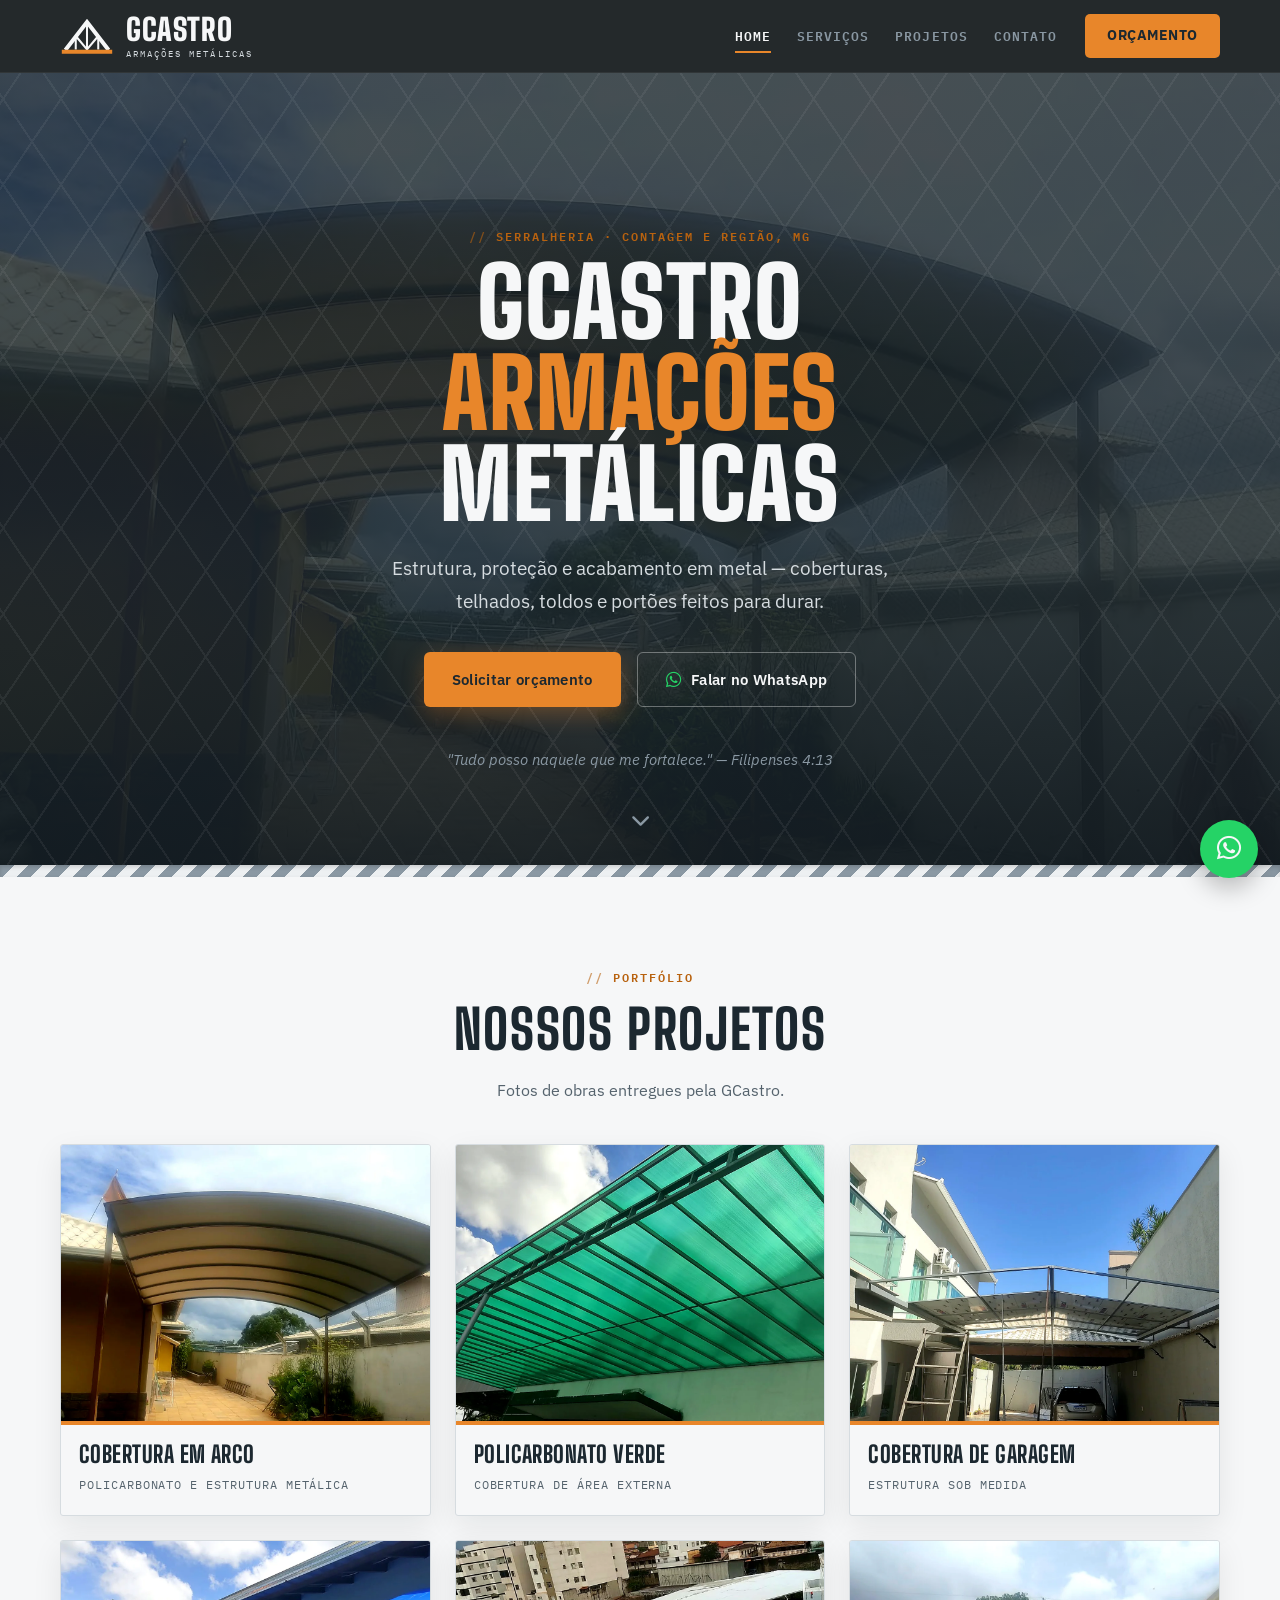
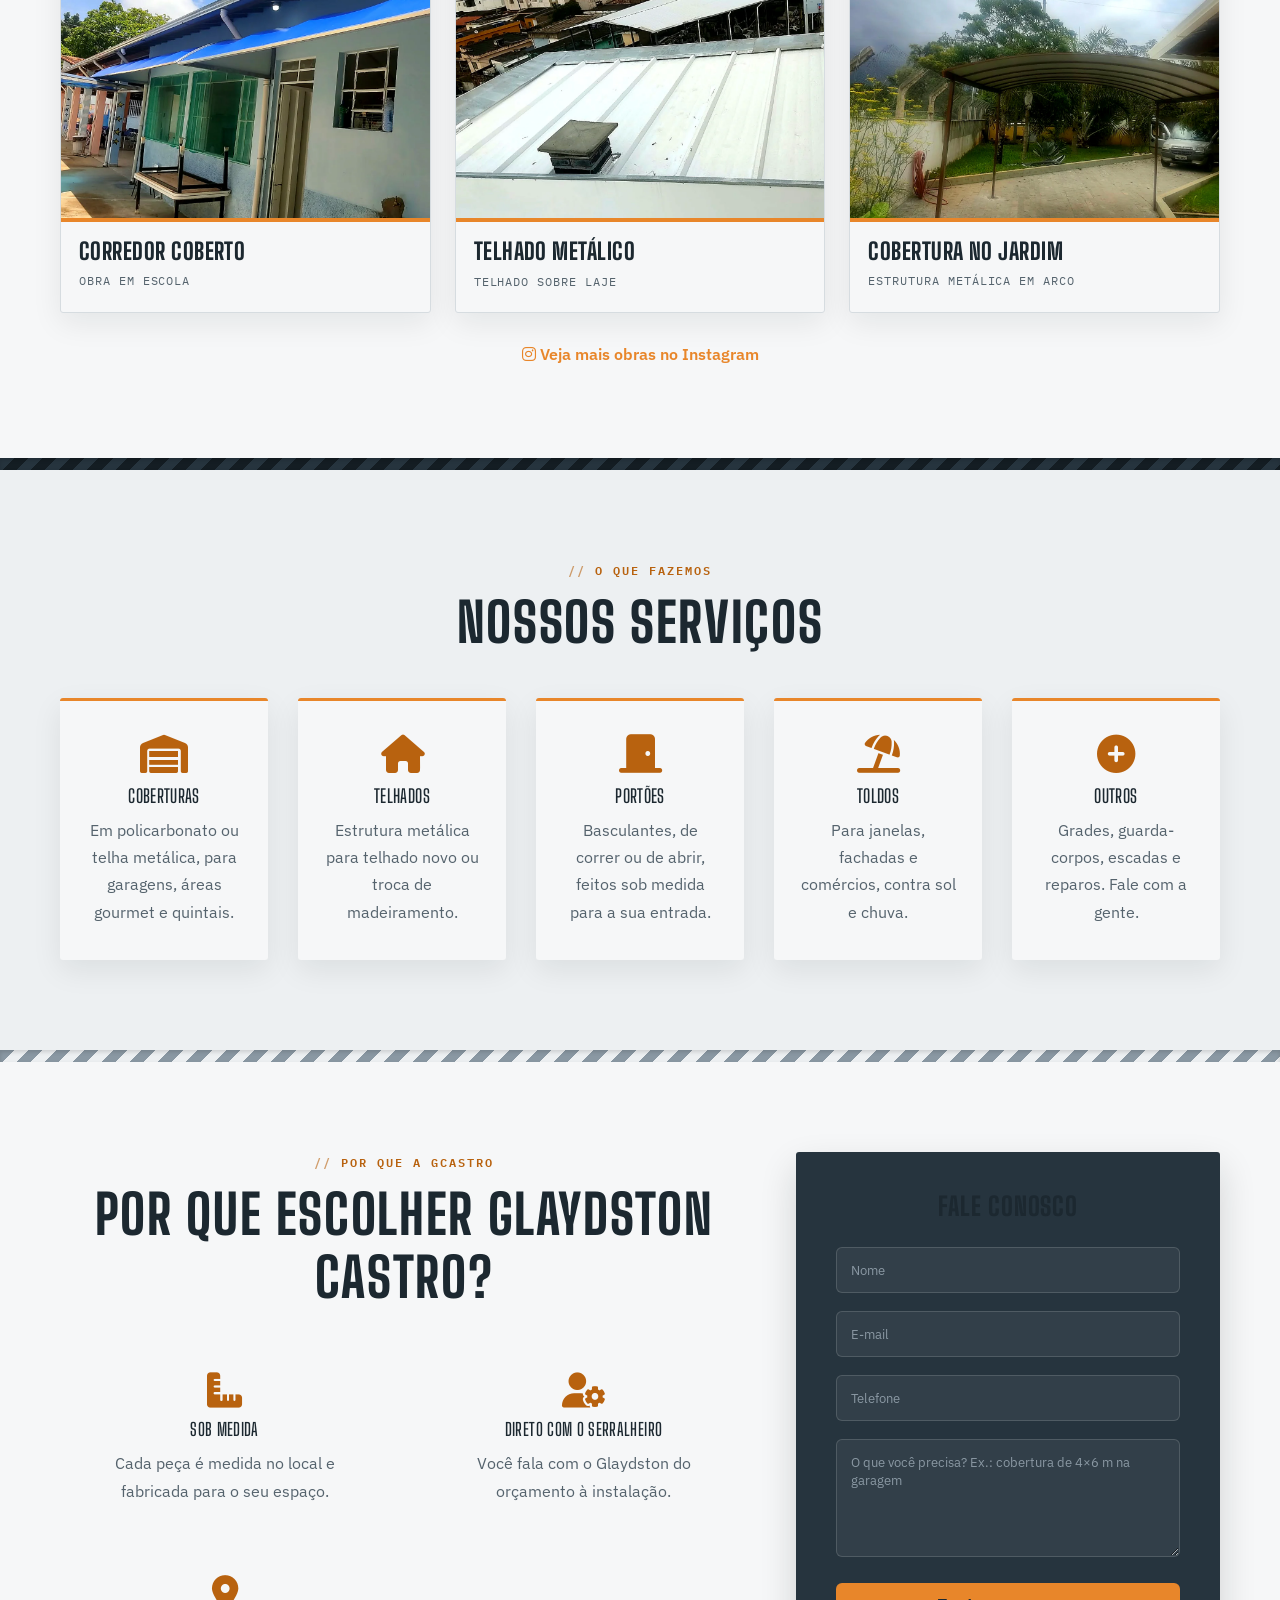
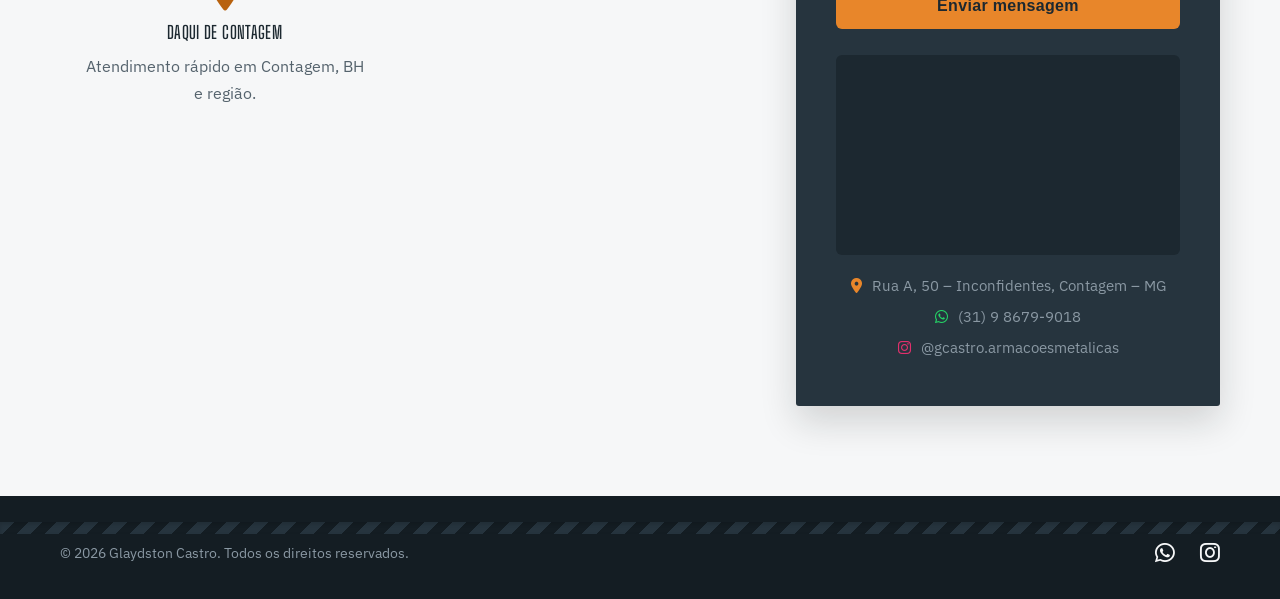
<file: index.html>
<!DOCTYPE html>
<html lang="pt-BR">

<head>
    <!-- ==== Metas essenciais ==== -->
    <meta charset="UTF-8">
    <meta name="viewport" content="width=device-width, initial-scale=1.0">
    <title>Serralheria em Contagem/MG – Coberturas, Portões, Toldos e Telhados | GCASTRO</title>
    <meta name="description"
          content="Serralheria em Contagem/MG: coberturas em policarbonato, estruturas metálicas para telhados, portões e toldos sob medida. Orçamento pelo WhatsApp (31) 98679-9018.">
    <meta name="theme-color" content="#1C2830">
    <!-- Ao ligar um domínio próprio na Vercel, troque a URL abaixo (canonical, og:url, og:image e JSON-LD) -->
    <link rel="canonical" href="https://gcastro-arma-es.vercel.app/">

    <!-- ==== Open Graph (para redes sociais) ==== -->
    <meta property="og:title" content="GCASTRO Armações – Serralheria em Contagem/MG">
    <meta property="og:description"
          content="Coberturas, telhados, portões e toldos sob medida em Contagem e região. Peça seu orçamento pelo WhatsApp.">
    <meta property="og:url" content="https://gcastro-arma-es.vercel.app/">
    <meta property="og:image" content="https://gcastro-arma-es.vercel.app/images/og-image.jpg">
    <meta property="og:image:width" content="1200">
    <meta property="og:image:height" content="630">
    <meta property="og:type" content="website">
    <meta property="og:locale" content="pt_BR">
    <meta name="twitter:card" content="summary_large_image">

    <!-- ==== Dados estruturados (SEO local) ==== -->
    <script type="application/ld+json">
    {
      "@context": "https://schema.org",
      "@type": "HomeAndConstructionBusiness",
      "name": "GCASTRO Armações Metálicas",
      "alternateName": "Glaydston Castro Armações",
      "url": "https://gcastro-arma-es.vercel.app/",
      "image": "https://gcastro-arma-es.vercel.app/images/og-image.jpg",
      "logo": "https://gcastro-arma-es.vercel.app/favicon.png",
      "telephone": "+55-31-98679-9018",
      "address": {
        "@type": "PostalAddress",
        "streetAddress": "Rua A, 50 – Inconfidentes",
        "addressLocality": "Contagem",
        "addressRegion": "MG",
        "addressCountry": "BR"
      },
      "areaServed": ["Contagem", "Belo Horizonte", "Região Metropolitana de Belo Horizonte"],
      "sameAs": ["https://www.instagram.com/gcastro.armacoesmetalicas/"],
      "makesOffer": [
        {"@type": "Offer", "itemOffered": {"@type": "Service", "name": "Coberturas metálicas e em policarbonato"}},
        {"@type": "Offer", "itemOffered": {"@type": "Service", "name": "Estruturas metálicas para telhados"}},
        {"@type": "Offer", "itemOffered": {"@type": "Service", "name": "Portões"}},
        {"@type": "Offer", "itemOffered": {"@type": "Service", "name": "Toldos"}}
      ]
    }
    </script>

    <!-- ==== Favicon ==== -->
    <link rel="icon" href="./favicon.svg" type="image/svg+xml">
    <link rel="icon" href="./favicon.png" type="image/png">
    <link rel="apple-touch-icon" href="./apple-touch-icon.png">
    <link rel="preload" as="image" href="images/hero-obra.webp">

    <!-- ==== Pré-conexões (melhor LCP) ==== -->
    <link rel="preconnect" href="https://fonts.googleapis.com">
    <link rel="preconnect" href="https://fonts.gstatic.com" crossorigin>
    <link rel="preconnect" href="https://cdnjs.cloudflare.com">

    <!-- ==== Fontes da identidade ====
         Big Shoulders Display -> títulos (condensada, como perfil de aço)
         IBM Plex Sans         -> texto corrido
         IBM Plex Mono         -> rótulos e medidas -->
    <link href="https://fonts.googleapis.com/css2?family=Big+Shoulders+Display:wght@700;800;900&family=IBM+Plex+Sans:wght@400;500;600&family=IBM+Plex+Mono:wght@500;600&display=swap"
          rel="stylesheet">
    <link rel="stylesheet"
          href="https://cdnjs.cloudflare.com/ajax/libs/font-awesome/6.5.1/css/all.min.css">

    <!-- ==== Seu CSS ==== -->
    <link rel="stylesheet" href="style.css">
</head>

<body>

<a class="skip-link" href="#home">Pular para o conteúdo</a>

<header class="header" id="site-header">
    <div class="container">
        <!-- LOGO -->
        <a href="#home" class="logo" aria-label="Ir para a página inicial">
            <svg class="logo-mark" viewBox="0 0 120 96" aria-hidden="true">
                <g fill="none">
                    <path d="M60 16V78M35 48V78M85 48V78M35 48L60 78L85 48" stroke="currentColor" stroke-width="4.5"/>
                    <path d="M12 79L60 17L108 79" stroke="currentColor" stroke-width="9"/>
                    <path d="M4 83H116" stroke="#E8862A" stroke-width="9"/>
                </g>
            </svg>
            <span class="logo-word"><b>GCASTRO</b><small>Armações Metálicas</small></span>
        </a>

        <!-- BOTÃO DO MENU MOBILE -->
        <button class="menu-toggle"
                aria-label="Abrir menu"
                aria-controls="nav-primary"
                aria-expanded="false">
            <i class="fa-solid fa-bars"></i>
        </button>

        <!-- MENU DE NAVEGAÇÃO -->
        <nav id="nav-primary" class="navbar" aria-label="Menu principal">
            <button class="nav-close" type="button" aria-label="Fechar menu">
                <i class="fa-solid fa-xmark"></i>
            </button>
            <ul>
                <li><a href="#home">HOME</a></li>
                <li><a href="#servicos">SERVIÇOS</a></li>
                <li><a href="#projetos">PROJETOS</a></li>
                <li><a href="#contato">CONTATO</a></li>
            </ul>
            <a href="#contato" class="btn-cta">ORÇAMENTO</a>
        </nav>
    </div>
    <div class="nav-backdrop" hidden></div>
</header>

<!-- ==== CONTEÚDO PRINCIPAL ==== -->
<main>

    <!-- HERO -->
    <section id="home" class="hero">
        <div class="hero-texture" aria-hidden="true"></div>
        <div class="hero-overlay"></div>
        <div class="container hero-content">
            <p class="eyebrow">Serralheria · Contagem e região, MG</p>
            <h1>GCASTRO<br><span>ARMAÇÕES</span> METÁLICAS</h1>
            <p class="hero-lead">Estrutura, proteção e acabamento em metal — coberturas, telhados,
                toldos e portões feitos para durar.</p>
            <div class="hero-actions">
                <a href="#contato" class="btn btn-primary">Solicitar orçamento</a>
                <a href="https://wa.me/5531986799018" class="btn btn-ghost" target="_blank" rel="noopener">
                    <i class="fa-brands fa-whatsapp"></i> Falar no WhatsApp
                </a>
            </div>
            <p class="bible-verse">"Tudo posso naquele que me fortalece." — Filipenses 4:13</p>
        </div>
        <a href="#projetos" class="scroll-cue" aria-label="Rolar para os projetos">
            <i class="fa-solid fa-chevron-down"></i>
        </a>
    </section>

    <div class="seam" aria-hidden="true"></div>

    <!-- PROJETOS -->
    <section id="projetos" class="section projetos-section">
        <div class="container">
            <p class="eyebrow eyebrow-center">Portfólio</p>
            <h2>Nossos Projetos</h2>
            <p class="section-lead">Fotos de obras entregues pela GCastro.</p>
            <div class="obras-grid">
                <figure class="projeto-card reveal">
                    <div class="projeto-media"><img src="images/obras/cobertura-arco.webp" alt="Cobertura em arco sobre entrada lateral de casa" width="1200" height="900" loading="lazy"></div>
                    <figcaption><h3>Cobertura em arco</h3><span>Policarbonato e estrutura metálica</span></figcaption>
                </figure>
                <figure class="projeto-card reveal">
                    <div class="projeto-media"><img src="images/obras/policarbonato-verde.webp" alt="Cobertura de policarbonato verde em área externa" width="1200" height="900" loading="lazy"></div>
                    <figcaption><h3>Policarbonato verde</h3><span>Cobertura de área externa</span></figcaption>
                </figure>
                <figure class="projeto-card reveal">
                    <div class="projeto-media"><img src="images/obras/cobertura-garagem.webp" alt="Cobertura metálica de garagem" width="1200" height="900" loading="lazy"></div>
                    <figcaption><h3>Cobertura de garagem</h3><span>Estrutura sob medida</span></figcaption>
                </figure>
                <figure class="projeto-card reveal">
                    <div class="projeto-media"><img src="images/obras/corredor-escola.webp" alt="Corredor coberto em escola" width="1200" height="900" loading="lazy"></div>
                    <figcaption><h3>Corredor coberto</h3><span>Obra em escola</span></figcaption>
                </figure>
                <figure class="projeto-card reveal">
                    <div class="projeto-media"><img src="images/obras/telhado-laje.webp" alt="Telhado metálico sobre laje" width="1200" height="900" loading="lazy"></div>
                    <figcaption><h3>Telhado metálico</h3><span>Telhado sobre laje</span></figcaption>
                </figure>
                <figure class="projeto-card reveal">
                    <div class="projeto-media"><img src="images/obras/pergolado-jardim.webp" alt="Cobertura em arco no jardim" width="1200" height="900" loading="lazy"></div>
                    <figcaption><h3>Cobertura no jardim</h3><span>Estrutura metálica em arco</span></figcaption>
                </figure>
            </div>
            <p class="projetos-more">
                <a href="https://www.instagram.com/gcastro.armacoesmetalicas/" target="_blank" rel="noopener">
                    <i class="fa-brands fa-instagram"></i> Veja mais obras no Instagram
                </a>
            </p>
        </div>
    </section>

    <div class="seam seam-alt" aria-hidden="true"></div>

    <!-- SERVIÇOS -->
    <section id="servicos" class="section servicos-section">
        <div class="container">
            <p class="eyebrow eyebrow-center">O que fazemos</p>
            <h2>Nossos Serviços</h2>
            <div class="grid-3 grid-5">
                <div class="servico-item reveal">
                    <i class="fa-solid fa-warehouse"></i>
                    <h3>Coberturas</h3>
                    <p>Em policarbonato ou telha metálica, para garagens, áreas gourmet e quintais.</p>
                </div>
                <div class="servico-item reveal">
                    <i class="fa-solid fa-house"></i>
                    <h3>Telhados</h3>
                    <p>Estrutura metálica para telhado novo ou troca de madeiramento.</p>
                </div>
                <div class="servico-item reveal">
                    <i class="fa-solid fa-door-closed"></i>
                    <h3>Portões</h3>
                    <p>Basculantes, de correr ou de abrir, feitos sob medida para a sua entrada.</p>
                </div>
                <div class="servico-item reveal">
                    <i class="fa-solid fa-umbrella-beach"></i>
                    <h3>Toldos</h3>
                    <p>Para janelas, fachadas e comércios, contra sol e chuva.</p>
                </div>
                <div class="servico-item reveal">
                    <i class="fa-solid fa-circle-plus"></i>
                    <h3>Outros</h3>
                    <p>Grades, guarda-corpos, escadas e reparos. Fale com a gente.</p>
                </div>
            </div>
        </div>
    </section>

    <div class="seam" aria-hidden="true"></div>

    <!-- CONTATO / POR QUE ESCOLHER -->
    <section id="contato" class="section choose-contact-section">
        <div class="container flex-container">
            <!-- Por que escolher -->
            <div class="choose-us-content">
                <p class="eyebrow">Por que a Gcastro</p>
                <h2>Por que escolher Glaydston Castro?</h2>
                <div class="grid-3">
                    <div class="reason-item reveal">
                        <i class="fa-solid fa-ruler-combined"></i>
                        <h3>Sob medida</h3>
                        <p>Cada peça é medida no local e fabricada para o seu espaço.</p>
                    </div>
                    <div class="reason-item reveal">
                        <i class="fa-solid fa-user-gear"></i>
                        <h3>Direto com o serralheiro</h3>
                        <p>Você fala com o Glaydston do orçamento à instalação.</p>
                    </div>
                    <div class="reason-item reveal">
                        <i class="fa-solid fa-location-dot"></i>
                        <h3>Daqui de Contagem</h3>
                        <p>Atendimento rápido em Contagem, BH e região.</p>
                    </div>
                </div>
            </div>

            <!-- Formulário de contato -->
            <div class="contact-form-card reveal">
                <h2>Fale Conosco</h2>

                <!-- *** Troque o action abaixo por seu endpoint (ex.: Formspree, Netlify Forms, etc.) *** -->
                <form id="contact-form" action="https://formspree.io/f/mwlkeevk" method="POST">
                    <input type="hidden" name="_subject" value="Novo orçamento - GCASTRO ARMAÇÕES">
                    <div class="form-group">
                        <label for="nome" class="sr-only">Nome</label>
                        <input type="text" id="nome" name="nome" placeholder="Nome" required>
                    </div>

                    <div class="form-group">
                        <label for="email" class="sr-only">E-mail</label>
                        <input type="email" id="email" name="_replyto" placeholder="E-mail" required>
                    </div>

                    <div class="form-group">
                        <label for="telefone" class="sr-only">Telefone</label>
                        <input type="tel" id="telefone" name="telefone" placeholder="Telefone">
                    </div>

                    <div class="form-group">
                        <label for="mensagem" class="sr-only">Mensagem</label>
                        <textarea id="mensagem" name="mensagem" rows="5"
                                  placeholder="O que você precisa? Ex.: cobertura de 4×6 m na garagem"></textarea>
                    </div>

                    <button type="submit" class="btn-submit">Enviar mensagem</button>
                </form>

                <!-- Mensagem de sucesso (exibida após envio) -->
                <div class="form-feedback" id="form-feedback" role="status" aria-live="polite" hidden>
                    <i class="fa-solid fa-circle-check"></i>
                    <h3>Mensagem enviada!</h3>
                    <p>Obrigado pelo contato. Recebemos sua solicitação e a equipe da
                        GCASTRO retornará em breve. Se preferir falar agora, chame no WhatsApp.</p>
                    <a href="https://wa.me/5531986799018" class="btn btn-primary" target="_blank" rel="noopener">
                        <i class="fa-brands fa-whatsapp"></i> Falar no WhatsApp
                    </a>
                </div>

                <!-- MAPA (lazy-load) -->
                <div class="map-placeholder">
                    <iframe src="https://www.google.com/maps?q=Rua%20A%2C%2050%20-%20Inconfidentes%2C%20Contagem%20-%20MG&output=embed"
                            width="100%" height="200" style="border:0;" loading="lazy"
                            title="Localização Gcastro Armações no mapa"
                            allowfullscreen="" referrerpolicy="no-referrer-when-downgrade"></iframe>
                </div>

                <p class="address"><i class="fa-solid fa-location-dot"></i> Rua A, 50 – Inconfidentes, Contagem – MG</p>
                <p class="phone"><a href="https://wa.me/5531986799018" target="_blank" rel="noopener"><i class="fa-brands fa-whatsapp"></i> (31) 9 8679-9018</a></p>
                <p class="phone"><a href="https://www.instagram.com/gcastro.armacoesmetalicas/" target="_blank" rel="noopener"><i class="fa-brands fa-instagram"></i> @gcastro.armacoesmetalicas</a></p>
            </div>
        </div>
    </section>

</main>

<!-- ==== RODAPÉ ==== -->
<footer class="footer">
    <div class="seam seam-alt" aria-hidden="true"></div>
    <div class="container">
        <p>&copy; <span id="year">2024</span> Glaydston Castro. Todos os direitos reservados.</p>
        <div class="social-links">
            <a href="https://wa.me/5531986799018" target="_blank" rel="noopener" title="WhatsApp">
                <i class="fa-brands fa-whatsapp"></i>
            </a>
            <a href="https://www.instagram.com/gcastro.armacoesmetalicas/" target="_blank" rel="noopener" title="Instagram">
                <i class="fa-brands fa-instagram"></i>
            </a>
        </div>
    </div>
</footer>

<!-- BOTÃO FLUTUANTE WHATSAPP -->
<a href="https://wa.me/5531986799018" class="whatsapp-float" target="_blank" rel="noopener"
   aria-label="Chamar no WhatsApp">
    <i class="fa-brands fa-whatsapp"></i>
</a>

<!-- BOTÃO VOLTAR AO TOPO -->
<button class="back-to-top" type="button" aria-label="Voltar ao topo" hidden>
    <i class="fa-solid fa-arrow-up"></i>
</button>

<!-- ==== Seu JavaScript ==== -->
<script src="script.js" defer></script>
</body>
</html>
</file>
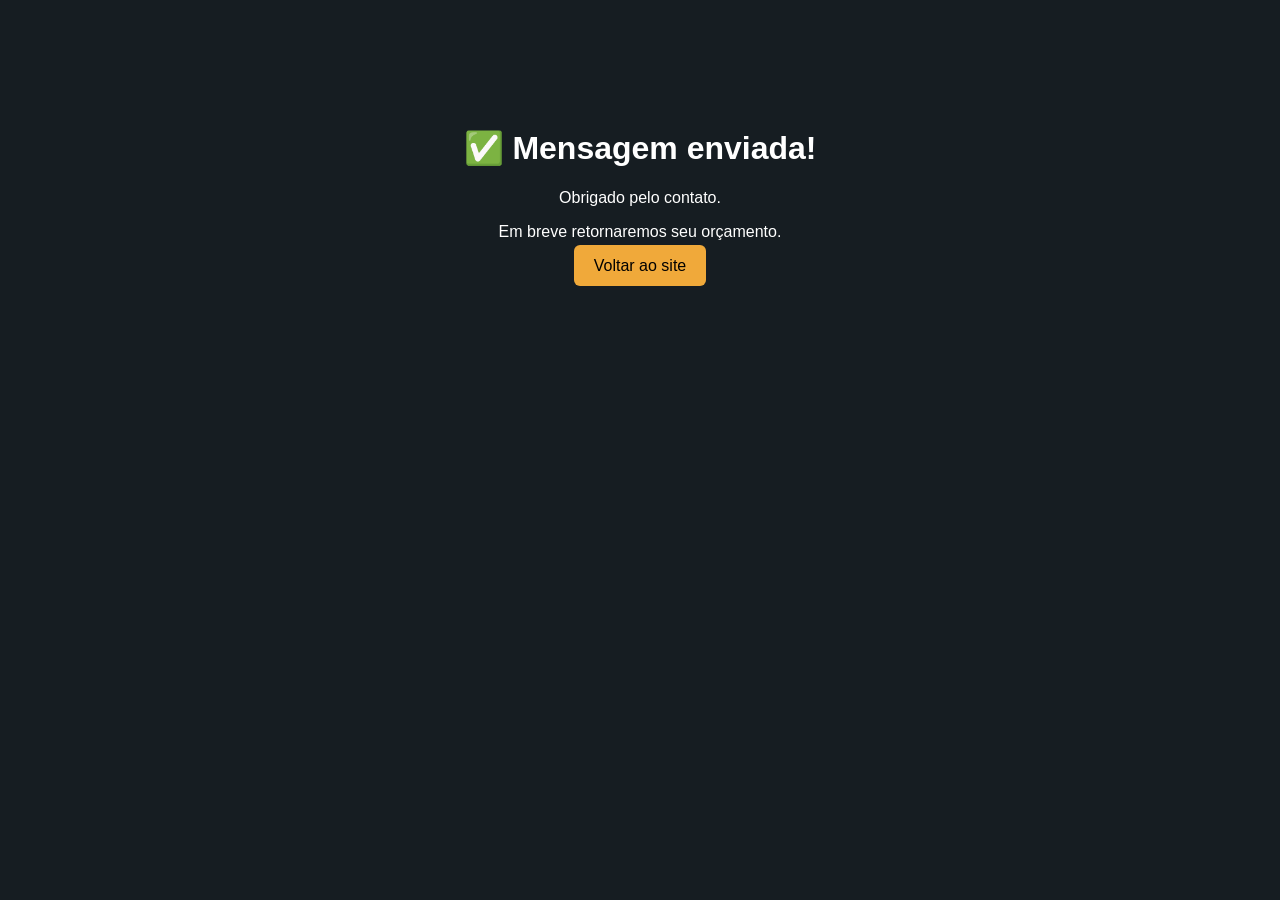
<file: obrigado.html>
<!DOCTYPE html>
<html lang="pt-BR">
<head>
    <meta charset="UTF-8">
    <meta name="viewport" content="width=device-width, initial-scale=1.0">
    <meta name="robots" content="noindex">
    <title>Mensagem enviada</title>
</head>
<body style="font-family:Arial;background:#161D22;color:white;text-align:center;padding:100px 16px;">

    <h1>✅ Mensagem enviada!</h1>

    <p>Obrigado pelo contato.</p>

    <p>Em breve retornaremos seu orçamento.</p>

    <a href="index.html"
       style="background:#f0a93a;color:#000;padding:12px 20px;text-decoration:none;border-radius:6px;">
        Voltar ao site
    </a>

</body>
</html>
</file>
<file: style.css>
/* =========================================================
   1  RESET BÁSICO
   ========================================================= */
*,
*::before,
*::after {
    margin: 0;
    padding: 0;
    box-sizing: border-box;
}

/* =========================================================
   2  TOKENS — identidade GCastro (opção A · Tesoura)
   Aço #1C2830 · Galvanizado #8A98A3 · Zinco #D6DCE0 · Chapa #F6F7F8
   Faísca #E8862A (laranja de solda, só para destaque)
   ========================================================= */
:root {
    /* aço / neutros */
    --ink:        #1C2830;   /* Aço: texto principal sobre claro */
    --steel-900:  #141D23;   /* fundo mais escuro (header/footer) */
    --steel-800:  #1C2830;   /* Aço: seções escuras */
    --steel-700:  #26343E;   /* cartões escuros (form de contato) */
    --steel-500:  #55636D;   /* texto secundário sobre claro */
    --steel-300:  #8A98A3;   /* Galvanizado: texto secundário sobre escuro */
    --steel-200:  #D6DCE0;   /* Zinco: bordas */
    --mist:       #EDF0F2;   /* fundo de seção clara */
    --white:      #F6F7F8;   /* Chapa */

    /* acentos — faísca de solda */
    --amber:      #E8862A;   /* Faísca */
    --amber-dark: #B8620F;   /* faísca escura: texto laranja sobre claro */
    --rust:       #B8620F;

    /* tipografia */
    --font-display: 'Big Shoulders Display', 'Arial Narrow', Impact, sans-serif;
    --font-body:    'IBM Plex Sans', system-ui, 'Segoe UI', sans-serif;
    --font-mono:    'IBM Plex Mono', ui-monospace, Consolas, monospace;

    /* forma: cantos retos, como chapa cortada */
    --radius: 3px;
    --shadow-soft: 0 10px 30px rgba(18, 23, 26, .08);
    --shadow-lift: 0 16px 36px rgba(18, 23, 26, .16);
    --ease: cubic-bezier(.22, .61, .36, 1);
}

/* =========================================================
   3  TIPOGRAFIA / GERAL
   ========================================================= */
html {
    scroll-behavior: smooth;
    scroll-padding-top: 90px;
}
body {
    font-family: var(--font-body);
    line-height: 1.7;
    color: var(--ink);
    background-color: var(--white);
}
html, body { overflow-x: hidden; }
a { text-decoration: none; color: inherit; }
ul { list-style: none; }
img { max-width: 100%; display: block; }

h1, h2, h3 {
    font-family: var(--font-display);
    text-transform: uppercase;
    color: var(--ink);
    line-height: 1.15;
}
h2 {
    font-size: clamp(2.2rem, 4.4vw, 3.4rem);
    font-weight: 800;
    letter-spacing: .03em;
    text-align: center;
    margin-bottom: 16px;
}
h3 { font-weight: 600; letter-spacing: .02em; margin-bottom: 10px; }

.eyebrow {
    font-family: var(--font-mono);
    font-size: .78rem;
    font-weight: 600;
    letter-spacing: .16em;
    text-transform: uppercase;
    color: var(--amber-dark);
    margin-bottom: 10px;
}
.eyebrow::before { content: '// '; opacity: .6; }
.eyebrow-center { text-align: center; }

/* Foco visível para navegação por teclado */
a:focus-visible,
button:focus-visible,
input:focus-visible,
textarea:focus-visible {
    outline: 3px solid var(--amber);
    outline-offset: 3px;
}

/* Link "pular para o conteúdo" */
.skip-link {
    position: absolute;
    left: -999px;
    top: 0;
    background: var(--amber);
    color: var(--ink);
    padding: 12px 18px;
    font-weight: 600;
    z-index: 2000;
    border-radius: 0 0 6px 0;
}
.skip-link:focus { left: 0; }

/* =========================================================
   4  LAYOUT / CONTAINER
   ========================================================= */
.container {
    max-width: 1200px;
    margin: 0 auto;
    padding: 0 20px;
}

/* =========================================================
   5  HEADER
   ========================================================= */
.header {
    background-color: rgba(18, 23, 26, .92);
    backdrop-filter: blur(8px);
    color: var(--white);
    padding: 14px 0;
    position: sticky;
    top: 0;
    z-index: 1000;
    border-bottom: 1px solid rgba(255,255,255,.06);
    transition: box-shadow .3s var(--ease);
}
.header.is-scrolled { box-shadow: 0 8px 24px rgba(0,0,0,.25); }
.header .container {
    display: flex;
    align-items: center;
    justify-content: space-between;
}

.logo { display: flex; align-items: center; gap: 12px; color: var(--white); }
.logo-mark { width: 54px; height: 44px; flex: none; }
.logo-word { display: grid; line-height: 1; }
.logo-word b {
    font-family: var(--font-display);
    font-weight: 900;
    font-size: 1.9rem;
    letter-spacing: .02em;
}
.logo-word small {
    font-family: var(--font-mono);
    font-size: .58rem;
    letter-spacing: .22em;
    text-transform: uppercase;
    color: var(--steel-200);
    margin-top: 4px;
}

.navbar { display: flex; align-items: center; gap: 28px; }
.navbar ul { display: flex; gap: 26px; }
.navbar ul li a {
    font-family: var(--font-mono);
    font-size: .82rem;
    letter-spacing: .08em;
    color: var(--steel-300);
    font-weight: 600;
    padding-bottom: 4px;
    border-bottom: 2px solid transparent;
    transition: color .25s var(--ease), border-color .25s var(--ease);
}
.navbar ul li a:hover,
.navbar ul li a:focus-visible { color: var(--white); border-color: var(--amber); }
.navbar ul li a.is-active { color: var(--white); border-color: var(--amber); }

.btn-cta {
    background-color: var(--amber);
    color: var(--ink);
    padding: 10px 22px;
    border-radius: 5px;
    font-weight: 700;
    font-size: .85rem;
    letter-spacing: .04em;
    white-space: nowrap;
    transition: background-color .25s var(--ease), transform .25s var(--ease);
}
.btn-cta:hover { background-color: var(--white); transform: translateY(-2px); }

.nav-close { display: none; }

.menu-toggle {
  display: none;
  background: none;
    border: none;
    color: var(--white);
    font-size: 1.6rem;
    cursor: pointer;
    width: 44px;
    height: 44px;
    align-items: center;
    justify-content: center;
    border-radius: 8px;
    -webkit-tap-highlight-color: transparent;
    transition: background-color .25s var(--ease), transform .25s var(--ease);
}
.menu-toggle:active { transform: scale(.9); background: rgba(255,255,255,.08); }
.menu-toggle i { transition: transform .3s var(--ease); }
.menu-toggle.is-open i { transform: rotate(90deg); }

.nav-backdrop {
    position: fixed;
    inset: 0;
    background: rgba(10, 13, 15, .55);
    opacity: 0;
    pointer-events: none;
    transition: opacity .3s var(--ease);
    z-index: 900;
}
.nav-backdrop.active { opacity: 1; pointer-events: auto; }

/* =========================================================
   6  HERO — textura "chapa corrugada"
   ========================================================= */
.hero {
    position: relative;
    min-height: 88vh;
    display: flex;
    align-items: center;
    justify-content: center;
    text-align: center;
    color: var(--white);
    background: var(--steel-800) url('images/hero-obra.webp') center 35% / cover no-repeat;
    overflow: hidden;
    padding: 140px 0 80px;
}
/* Foto real de obra (cobertura em arco) com véu de aço por cima */
.hero-texture {
    position: absolute;
    inset: 0;
    opacity: .06;
    background-image:
        repeating-linear-gradient(56deg, transparent 0 46px, var(--white) 46px 48px),
        repeating-linear-gradient(-56deg, transparent 0 46px, var(--white) 46px 48px);
}
.hero-overlay {
    position: absolute;
    inset: 0;
    background: linear-gradient(180deg, rgba(20,29,35,.78) 0%, rgba(28,40,48,.86) 60%, rgba(20,29,35,.96) 100%);
}
.hero-texture { z-index: 1; }
.hero h1 span { color: var(--amber); }
.hero-content { position: relative; z-index: 2; max-width: 820px; margin: 0 auto; }
.hero h1 {
    font-size: clamp(3rem, 9vw, 6rem);
    font-weight: 900;
    line-height: .95;
    letter-spacing: .01em;
    margin-bottom: 22px;
    color: var(--white);
}
.hero-lead {
    font-size: clamp(1rem, 1.6vw, 1.2rem);
    color: var(--steel-200, #DDE3E4);
    max-width: 560px;
    margin: 0 auto 34px;
}
.hero-actions {
    display: flex;
    gap: 16px;
    justify-content: center;
    flex-wrap: wrap;
    margin-bottom: 40px;
}
.btn {
    display: inline-flex;
    align-items: center;
    gap: 10px;
    padding: 14px 28px;
    border-radius: 6px;
    font-weight: 600;
    font-size: .95rem;
    letter-spacing: .02em;
    transition: transform .25s var(--ease), background-color .25s var(--ease), box-shadow .25s var(--ease);
}
.btn-primary {
    background: var(--amber);
    color: var(--ink);
    box-shadow: 0 8px 22px rgba(232,134,42,.3);
}
.btn-primary:hover { background: var(--white); transform: translateY(-3px); }
.btn-ghost {
    background: transparent;
    color: var(--white);
    border: 1.5px solid rgba(255,255,255,.35);
}
.btn-ghost:hover { border-color: var(--white); transform: translateY(-3px); }
.btn-ghost i { color: #25D366; font-size: 1.1rem; }

.hero .bible-verse {
    font-style: italic;
    font-size: .92rem;
    color: var(--steel-300);
}

.scroll-cue {
    position: absolute;
    left: 50%;
    bottom: 28px;
    transform: translateX(-50%);
    color: var(--steel-300);
    font-size: 1.2rem;
    animation: bounce 2.2s infinite;
}
@keyframes bounce {
    0%, 100% { transform: translate(-50%, 0); }
    50% { transform: translate(-50%, 8px); }
}

/* =========================================================
   7  SEAM — divisor "costura de chapa metálica" (assinatura visual)
   ========================================================= */
.seam {
    height: 12px;
    background: repeating-linear-gradient(
        135deg,
        var(--steel-300) 0 10px,
        var(--mist) 10px 20px
    );
    box-shadow: inset 0 2px 4px rgba(0,0,0,.15);
}
.seam-alt {
    background: repeating-linear-gradient(
        135deg,
        var(--steel-700) 0 10px,
        var(--steel-900) 10px 20px
    );
}

/* =========================================================
   8  SEÇÕES GERAIS
   ========================================================= */
.section { padding: 90px 0; }
.projetos-section { background: var(--white); }
.servicos-section { background: var(--mist); text-align: center; }
.choose-contact-section { background: var(--white); }

.grid-3 {
    display: grid;
    grid-template-columns: repeat(auto-fit, minmax(280px, 1fr));
    gap: 30px;
    text-align: center;
    margin-top: 44px;
}
.grid-5 {
    grid-template-columns: repeat(auto-fit, minmax(200px, 1fr));
}

/* ==== CARD DE PROJETO ==== */
.projeto-card {
    background: var(--white);
    border-radius: var(--radius);
    overflow: hidden;
    box-shadow: var(--shadow-soft);
    transition: transform .35s var(--ease), box-shadow .35s var(--ease);
    border: 1px solid var(--steel-200);
}
.projeto-card:hover { transform: translateY(-6px); box-shadow: var(--shadow-lift); }
.projeto-media { position: relative; overflow: hidden; aspect-ratio: 4 / 3; }
.projeto-media img {
    width: 100%; height: 100%; object-fit: cover;
    transition: transform .5s var(--ease);
}
.projeto-card:hover .projeto-media img { transform: scale(1.05); }
.projeto-card figcaption {
    padding: 16px 18px 18px;
    text-align: left;
    border-top: 4px solid var(--amber);
}
.projeto-card h3 { margin: 0 0 2px; font-size: 1.45rem; font-weight: 800; }
.projeto-card figcaption span {
    font-family: var(--font-mono);
    font-size: .74rem;
    letter-spacing: .08em;
    text-transform: uppercase;
    color: var(--steel-500);
}
.obras-grid {
    display: grid;
    grid-template-columns: repeat(3, 1fr);
    gap: 24px;
    margin-top: 40px;
}
.section-lead { text-align: center; color: var(--steel-500); }
@media (max-width: 900px) { .obras-grid { grid-template-columns: repeat(2, 1fr); } }
@media (max-width: 560px) { .obras-grid { grid-template-columns: 1fr; } }

/* ==== ITEM DE SERVIÇO ==== */
.servico-item {
    background: var(--white);
    padding: 34px 24px;
    border-radius: var(--radius);
    box-shadow: var(--shadow-soft);
    border-top: 3px solid var(--amber);
    transition: transform .3s var(--ease), box-shadow .3s var(--ease);
}
.servico-item:hover { transform: translateY(-6px); box-shadow: var(--shadow-lift); }
.servico-item i { font-size: 2.4rem; color: var(--amber-dark); margin-bottom: .8rem; }
.servico-item h3 { font-size: 1.15rem; }
.servico-item p { color: var(--steel-500); }

/* ==== POR QUE ESCOLHER ==== */
.flex-container { display: flex; gap: 48px; align-items: flex-start; }
.choose-us-content { flex: 2; text-align: center; }
.reason-item { padding: 20px; }
.reason-item i { font-size: 2.2rem; color: var(--rust); margin-bottom: .8rem; }
.reason-item h3 { font-size: 1.1rem; }
.reason-item p { color: var(--steel-500); }

/* ==== FORMULÁRIO DE CONTATO ==== */
.contact-form-card {
    flex: 1;
    min-width: 300px;
    background: var(--steel-700);
    color: var(--white);
    padding: 40px;
    border-radius: var(--radius);
    box-shadow: var(--shadow-lift);
}
.contact-form-card h2 { font-size: 1.6rem; margin-bottom: 26px; }
.form-group { margin-bottom: 18px; }
.form-group input,
.form-group textarea {
    width: 100%;
    padding: 13px 14px;
    border: 1px solid rgba(255,255,255,.14);
    background: rgba(255,255,255,.06);
    color: var(--white);
    border-radius: 6px;
    font-family: var(--font-body);
    transition: border-color .25s var(--ease), background-color .25s var(--ease);
}
.form-group input::placeholder,
.form-group textarea::placeholder { color: var(--steel-300); }
.form-group input:focus,
.form-group textarea:focus {
    border-color: var(--amber);
    background: rgba(255,255,255,.1);
    outline: none;
}
.btn-submit {
    width: 100%;
    background: var(--amber);
    color: var(--ink);
    padding: 14px 25px;
    border: none;
    border-radius: 6px;
    font-size: 1rem;
    font-weight: 700;
    letter-spacing: .02em;
    cursor: pointer;
    transition: background .25s var(--ease), transform .25s var(--ease);
}
.btn-submit:hover { background: var(--white); transform: translateY(-2px); }

.map-placeholder {
    margin: 26px 0 18px;
    background: var(--steel-800);
    height: 200px;
    width: 100%;
    border-radius: 6px;
    overflow: hidden;
}

.contact-form-card .address,
.contact-form-card .phone {
    text-align: center;
    margin-bottom: 6px;
    color: var(--steel-300);
    font-size: .92rem;
}
.contact-form-card .phone i { color: #25D366; margin-right: 6px; }
.contact-form-card .phone a { color: inherit; text-decoration: none; }
.contact-form-card .phone a:hover { color: var(--amber); }
.contact-form-card .phone .fa-instagram { color: #E1306C; }

.projetos-more { text-align: center; margin-top: 28px; }
.projetos-more a {
    color: var(--amber);
    font-weight: 600;
    text-decoration: none;
}
.projetos-more a:hover { text-decoration: underline; }
.contact-form-card .address i { color: var(--amber); margin-right: 6px; }

/* =========================================================
   9  RODAPÉ
   ========================================================= */
.footer {
    background: var(--steel-900);
    color: var(--white);
    padding: 26px 0;
    text-align: center;
}
.footer .container {
    display: flex;
    flex-wrap: wrap;
    justify-content: space-between;
    align-items: center;
}
.footer p { color: var(--steel-300); font-size: .9rem; }
.social-links a {
    color: var(--white);
    font-size: 1.4rem;
    margin-left: 20px;
    transition: color .25s var(--ease);
}
.social-links a:hover { color: var(--amber); }

/* =========================================================
   10  BOTÕES FLUTUANTES
   ========================================================= */
.whatsapp-float {
    position: fixed;
    right: 22px;
    bottom: 22px;
    width: 58px;
    height: 58px;
    background: #25D366;
    color: var(--white);
    border-radius: 50%;
    display: flex;
    align-items: center;
    justify-content: center;
    font-size: 1.7rem;
    box-shadow: 0 10px 24px rgba(0,0,0,.25);
    z-index: 800;
    transition: transform .25s var(--ease);
}
.whatsapp-float:hover { transform: scale(1.08); }
.whatsapp-float:active { transform: scale(.94); }

/* =========================================================
   10.1  FEEDBACK DE TOQUE (mobile) — retorno imediato ao tocar
   ========================================================= */
.btn, .btn-cta, .btn-submit, .projeto-card, .servico-item,
.whatsapp-float, .back-to-top, .menu-toggle {
    -webkit-tap-highlight-color: transparent;
    touch-action: manipulation;
}
.btn:active,
.btn-cta:active,
.btn-submit:active { transform: scale(.97); }
.projeto-card:active,
.servico-item:active { transform: translateY(-2px) scale(.99); }
.back-to-top:active { transform: scale(.9); }

.back-to-top {
    position: fixed;
    right: 22px;
    bottom: 90px;
    width: 46px;
    height: 46px;
    border: none;
    border-radius: 50%;
    background: var(--steel-800);
    color: var(--white);
    font-size: 1.1rem;
    cursor: pointer;
    box-shadow: 0 8px 20px rgba(0,0,0,.25);
    opacity: 0;
    transform: translateY(10px);
    transition: opacity .25s var(--ease), transform .25s var(--ease), background-color .25s var(--ease);
    z-index: 800;
}
.back-to-top.visible { opacity: 1; transform: translateY(0); }
.back-to-top:hover { background: var(--amber); color: var(--ink); }
.back-to-top[hidden] { display: none; }

/* =========================================================
   11  ANIMAÇÃO DE ENTRADA AO ROLAR
   ========================================================= */
.reveal {
    opacity: 0;
    transform: translateY(26px);
    transition: opacity .6s var(--ease), transform .6s var(--ease);
}
.reveal.is-visible { opacity: 1; transform: translateY(0); }

@media (prefers-reduced-motion: reduce) {
    html { scroll-behavior: auto; }
    .reveal { opacity: 1; transform: none; transition: none; }
    .scroll-cue { animation: none; }
    * { animation-duration: .001ms !important; transition-duration: .001ms !important; }
}

/* =========================================================
   12  RESPONSIVIDADE
   ========================================================= */
@media (max-width: 992px) {
    .flex-container { flex-direction: column; }
    .contact-form-card { margin-top: 20px; width: 100%; }
}

@media (max-width: 768px) {
    .navbar {
        position: fixed;
        top: 0;
        right: 0;
        height: 100vh;
        width: min(78vw, 320px);
        background: var(--steel-900);
        flex-direction: column;
        align-items: flex-start;
        justify-content: center;
        gap: 40px;
        padding: 40px 32px;
        transform: translateX(100%);
        transition: transform .35s var(--ease), visibility .35s var(--ease);
        z-index: 950;
        /* Esconde de verdade quando fechado: evita que o arraste lateral
           revele o menu e impede que ele gere rolagem horizontal na página */
        visibility: hidden;
        pointer-events: none;
    }
    .navbar.active {
        transform: translateX(0);
        display: flex;
        visibility: visible;
        pointer-events: auto;
    }
    /* Botão X dentro do painel do menu */
    .nav-close {
        position: absolute;
        top: 18px;
        right: 18px;
        width: 44px;
        height: 44px;
        display: flex;
        align-items: center;
        justify-content: center;
        border: 1px solid rgba(255,255,255,.12);
        border-radius: 10px;
        background: rgba(255,255,255,.04);
        color: var(--white);
        font-size: 1.4rem;
        cursor: pointer;
        -webkit-tap-highlight-color: transparent;
        transition: transform .2s var(--ease), background .2s var(--ease);
    }
    .nav-close:active { transform: scale(.9); background: rgba(255,255,255,.1); }

    .navbar ul { flex-direction: column; gap: 8px; width: 100%; }
    .navbar ul li { width: 100%; }
    .navbar ul li a {
        display: block;
        font-size: 1.05rem;
        padding: 12px 0;
        border-bottom: 1px solid rgba(255,255,255,.06);
    }
    .navbar ul li a.is-active { border-bottom-color: var(--amber); }
    .btn-cta { width: 100%; text-align: center; padding: 14px 22px; margin-top: 8px; }

    /* Entrada escalonada dos itens quando o menu abre */
    .navbar ul li,
    .navbar .btn-cta {
        opacity: 0;
        transform: translateX(24px);
        transition: opacity .35s var(--ease), transform .35s var(--ease);
    }
    .navbar.active ul li,
    .navbar.active .btn-cta { opacity: 1; transform: translateX(0); }
    .navbar.active ul li:nth-child(1) { transition-delay: .08s; }
    .navbar.active ul li:nth-child(2) { transition-delay: .14s; }
    .navbar.active ul li:nth-child(3) { transition-delay: .20s; }
    .navbar.active ul li:nth-child(4) { transition-delay: .26s; }
    .navbar.active .btn-cta { transition-delay: .32s; }

    .menu-toggle { display: flex; }

    .hero { padding: 120px 0 70px; min-height: 80vh; }
    .hero-actions { flex-direction: column; align-items: stretch; }

    .section { padding: 60px 0; }

    .footer .container { flex-direction: column; gap: 12px; }
}

/* =========================================================
   13  A11Y — oculto visualmente, presente para leitores de tela
   ========================================================= */
.sr-only {
    position: absolute;
    width: 1px;
    height: 1px;
    padding: 0;
    margin: -1px;
    overflow: hidden;
    clip: rect(0,0,0,0);
    border: 0;
}
</file>
